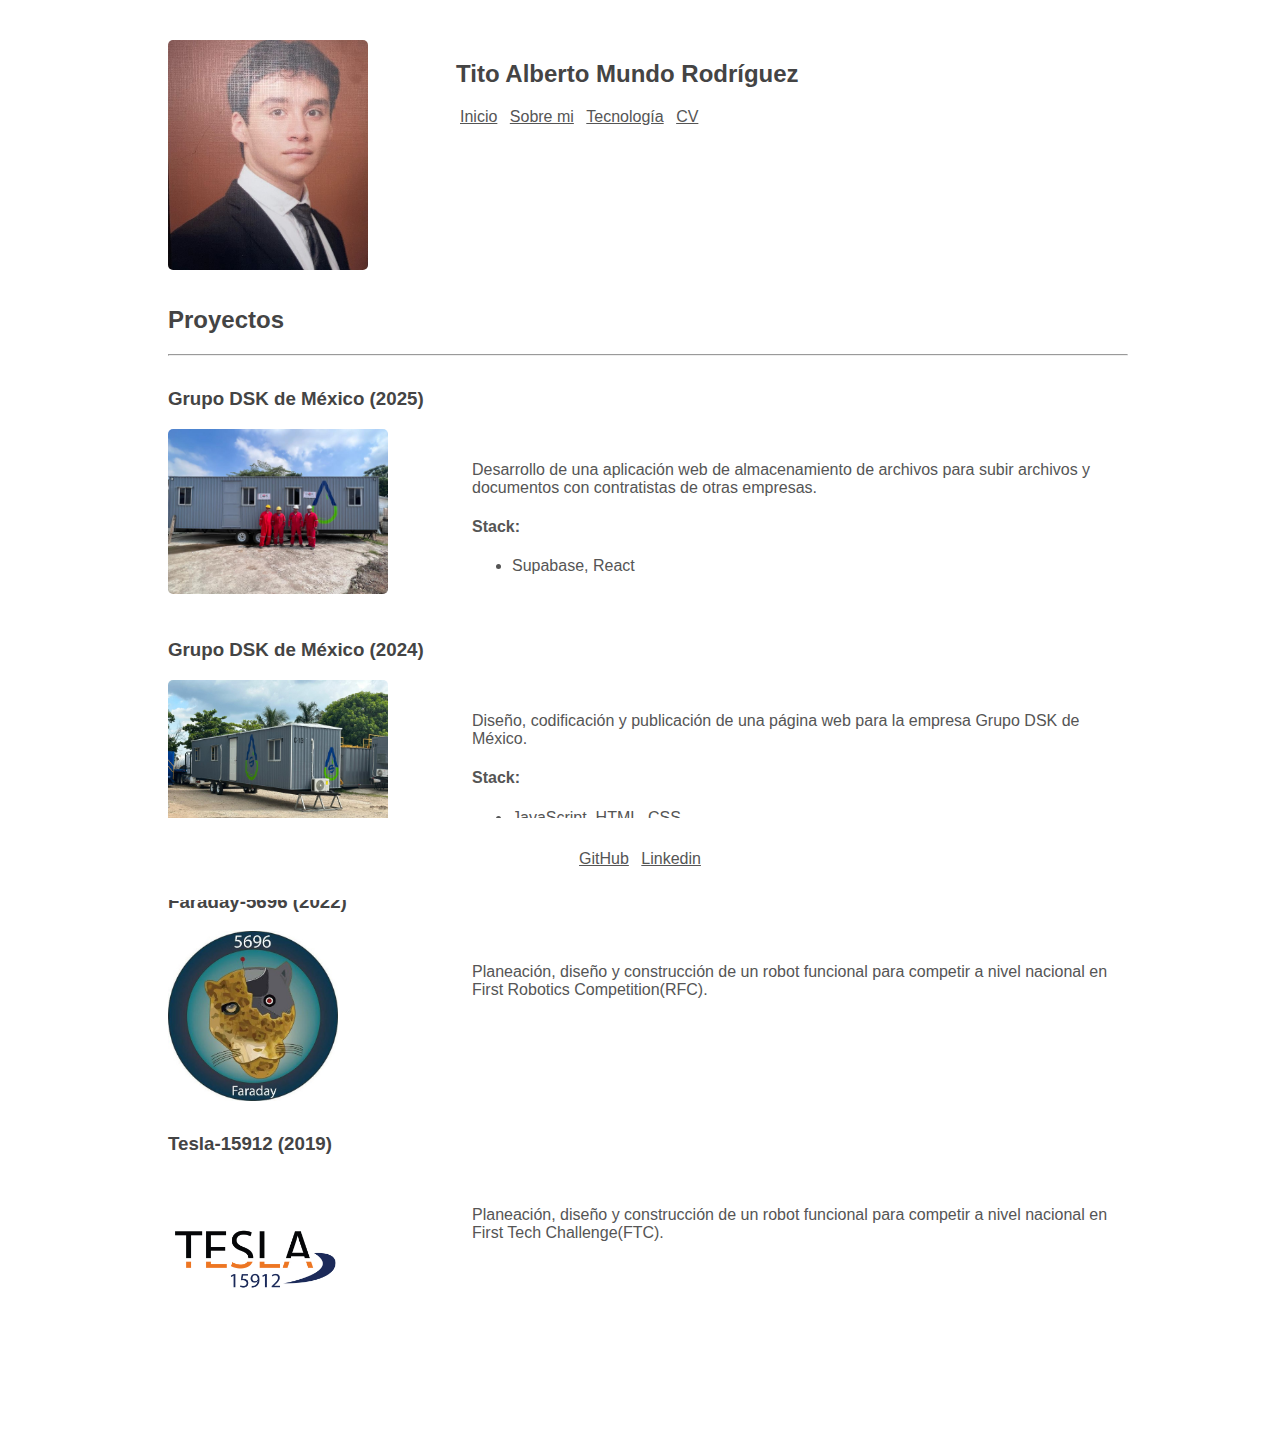
<file: index.html>
<!doctype html>

<html lang="es">

<head>
  <title>Tito Mundo</title>
  <link rel="stylesheet" href="styles.css" />
  <meta name="viewport" content="width-device-width, initial-scale=1" />
  <meta charset="UTF-8" />
</head>

<body>
  <div class="header section grid-2col-37">
    <div>
      <img class="img-border" src="imgs/tito.jpeg" width="200" alt="Foto" />
    </div>
    <div>
      <h2>Tito Alberto Mundo Rodríguez</h2>
      <a href="index.html">Inicio</a>
      <a href="about.html">Sobre mi</a>
      <a href="tecno.html">Tecnología</a>
      <a href="cv.html">CV</a>
    </div>
  </div>
  <div class="section">
    <h2>Proyectos</h2>
    <hr />
  </div>

  <div class="section">
    <h3>Grupo DSK de México (2025)</h3>
    <div class="grid-2col-37">
      <img class="img-border" src="imgs/main1.jpeg" width="220" alt="Grupo DSK" />
      <div class="padding">
        <p>
          Desarrollo de una aplicación web de almacenamiento de archivos para
          subir archivos y documentos con contratistas de otras empresas.
        </p>
        <h4>Stack:</h4>
        <ul>
          <li>Supabase, React</li>
        </ul>
      </div>
    </div>
  </div>

  <div class="section">
    <h3>Grupo DSK de México (2024)</h3>
    <div class="grid-2col-37">
      <img class="img-border" src="imgs/camper5.jpeg" width="220" alt="Grupo DSK" />
      <div class="padding">
        <p>
          Diseño, codificación y publicación de una página web para la empresa
          Grupo DSK de México.
        </p>
        <h4>Stack:</h4>
        <ul>
          <li>JavaScript, HTML, CSS</li>
        </ul>
      </div>
    </div>
  </div>
  <div class="section">
    <h3>Faraday-5696 (2022)</h3>
    <div class="grid-2col-37">
      <img class="img-border" src="imgs/faraday.jpg" width="170" height="170" alt="Faraday" />
      <div class="padding">
        <p>
          Planeación, diseño y construcción de un robot funcional para
          competir a nivel nacional en First Robotics Competition(RFC).
        </p>
      </div>
    </div>
  </div>
  <div class="section">
    <h3>Tesla-15912 (2019)</h3>
    <div class="grid-2col-37">
      <img class="img-border" src="imgs/teslalogo.jpg" width="170" height="170" alt="Tesla" />
      <div class="padding">
        <p>
          Planeación, diseño y construcción de un robot funcional para
          competir a nivel nacional en First Tech Challenge(FTC).
        </p>
      </div>
    </div>
  </div>

  <div class="spacer"></div>

  <div class="footer">
    <a href="https://github.com/titomundo">GitHub</a>
    <a href="https://www.linkedin.com/in/tito-alberto-mundo-rodríguez-6ba15a251">Linkedin</a>
  </div>
</body>

</html>
</file>
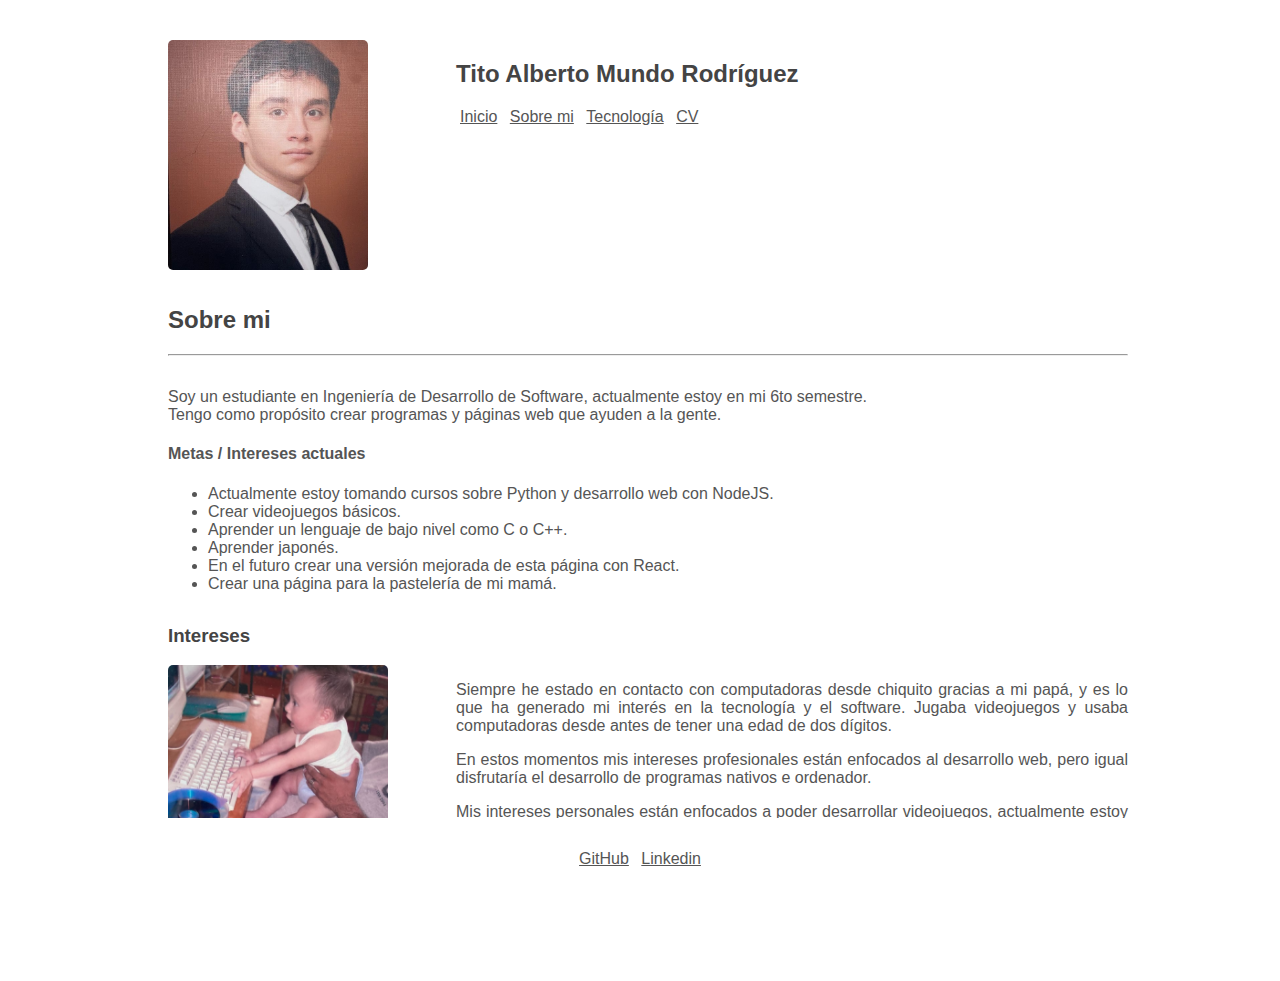
<file: about.html>
<!doctype html>

<html lang="es">

<head>
  <title>Tito Mundo</title>
  <link rel="stylesheet" href="styles.css" />
</head>

<body>
  <div class="header section grid-2col-37">
    <div>
        <img class="img-border" src="imgs/tito.jpeg" width="200" alt="Foto" />
    </div>
    <div>
      <h2>Tito Alberto Mundo Rodríguez</h2>
      <a href="index.html">Inicio</a>
      <a href="about.html">Sobre mi</a>
      <a href="tecno.html">Tecnología</a>
      <a href="cv.html">CV</a>
    </div>
  </div>
  <div class="section">
    <h2>Sobre mi</h2>
    <hr />
  </div>

  <div class="section">
    <p>
      Soy un estudiante en Ingeniería de Desarrollo de Software, actualmente
      estoy en mi 6to semestre. <br />Tengo como propósito crear programas y
      páginas web que ayuden a la gente.
    </p>
    <h4>Metas / Intereses actuales</h4>
    <ul>
      <li>Actualmente estoy tomando cursos sobre Python y desarrollo web con NodeJS.</li>
      <li>Crear videojuegos básicos.</li>
      <li>Aprender un lenguaje de bajo nivel como C o C++.</li>
      <li>Aprender japonés.</li>
      <li>En el futuro crear una versión mejorada de esta página con React.</li>
      <li>Crear una página para la pastelería de mi mamá.</li>
    </ul>
  </div>
  <div class="section">
    <h3>Intereses</h3>
    <div class="grid-2col-37" </div>
      <img class="img-border" src="imgs/bebe.jpeg" width="220" height="220" />
      <div class="just-text">
        <p>
          Siempre he estado en contacto con computadoras desde chiquito gracias a mi papá, y es lo que ha generado mi
          interés en la tecnología y el software. Jugaba videojuegos y usaba computadoras desde antes de tener una edad
          de
          dos dígitos.
        <p>
          En estos momentos mis intereses profesionales están enfocados al desarrollo web, pero igual disfrutaría el
          desarrollo de programas nativos e ordenador.
        </p>
        <p>
          Mis intereses personales están enfocados a poder desarrollar videojuegos, actualmente estoy tomando un curso
          de
          desarrollo en python para poder crear un videojuego estilo pokémon cuando tenga el conocimiento necesario.
        </p>
      </div>
    </div>
    <!-- 
    <div class="section">
      <h3>Pasatiempos</h3>
    </div>

    <div class="section">
      <h3>Cosas favoritas</h3>
      <h4>Películas Favoritas</h4>
      <h4>Comida favorita</h4>
    </div>
    -->
    <div class="spacer"></div>

    <div class="footer">
      <a href="https://github.com/titomundo">GitHub</a>
      <a href="https://www.linkedin.com/in/tito-alberto-mundo-rodríguez-6ba15a251">Linkedin</a>
    </div>
</body>

</html>
</file>
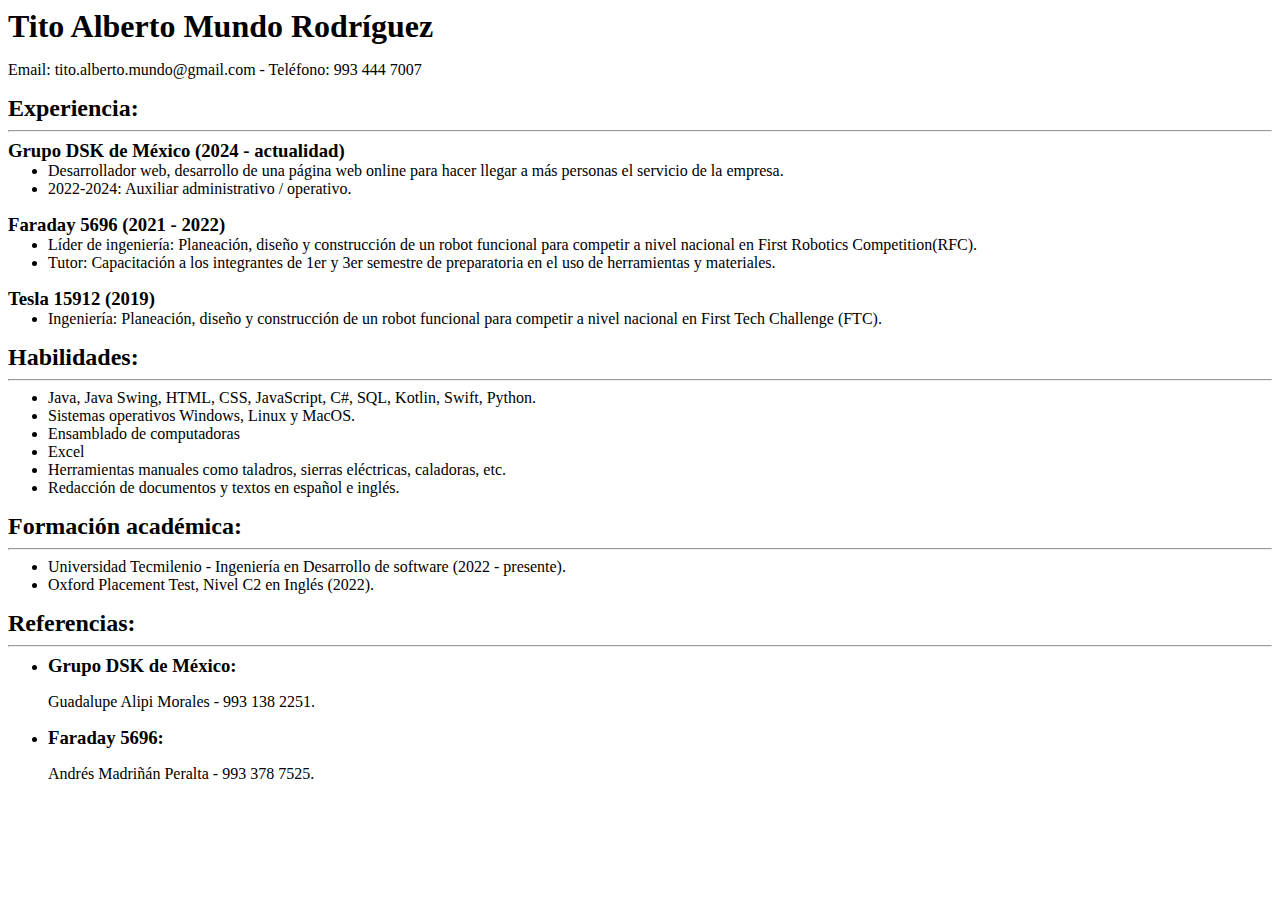
<file: cv.html>
<!DOCTYPE html>

<style>
    h1, h2, h3 {
        margin: 0;
    }

    ul {
        margin: 0 0 1rem 0;
    }
</style>

<html>
    <body>
        <h1>Tito Alberto Mundo Rodríguez</h1>
        <p>Email: tito.alberto.mundo@gmail.com - Teléfono: 993 444 7007</p>
        <h2>Experiencia: </h2>
        <hr>
        <h3>Grupo DSK de México (2024 - actualidad)</h3>
        <ul>
            <li>Desarrollador web, desarrollo de una página web online para hacer llegar a más personas el servicio de la empresa. </li>
            <li>2022-2024: Auxiliar administrativo / operativo. </li>
        </ul>
        <h3>Faraday 5696 (2021 - 2022)</h3>
        <ul>
            <li>Líder de ingeniería: Planeación, diseño y construcción de un robot funcional para competir a nivel nacional en First Robotics Competition(RFC).</li>
            <li>Tutor: Capacitación a los integrantes de 1er y 3er semestre de preparatoria en el uso de herramientas y materiales.</li>
        </ul>
        <h3>Tesla 15912 (2019)</h5>
        <ul>
            <li>Ingeniería: Planeación, diseño y construcción de un robot funcional para competir a nivel nacional en First Tech Challenge (FTC).</li>
        </ul>
        <h2>Habilidades: </h2>
        <hr>
        <ul>
            <li>Java, Java Swing, HTML, CSS,  JavaScript, C#, SQL, Kotlin, Swift, Python.</li>
            <li>Sistemas operativos Windows, Linux y MacOS.</li>
            <li>Ensamblado de computadoras</li>
            <li>Excel</li>
            <li>Herramientas manuales como taladros, sierras eléctricas, caladoras, etc.</li>
            <li>Redacción de documentos y textos en español e inglés.</li>
        </ul>
        <h2>Formación académica:</h2>
        <hr>
        <ul>
            <li>Universidad Tecmilenio - Ingeniería en Desarrollo de software (2022 - presente).</li>
            <li>Oxford Placement Test, Nivel C2 en Inglés (2022).</li>
        </ul>
        <h2>Referencias:</h2>
        <hr>
        <ul>
            <li>
                <h3>Grupo DSK de México:</h3>
                <p>Guadalupe Alipi Morales - 993 138 2251.</p>
            </li>
            <li>
                <h3>Faraday 5696:</h3>
                <p>Andrés Madriñán Peralta - 993 378 7525.</p>
            </li>
        </ul>
    </body>
</html>
</file>
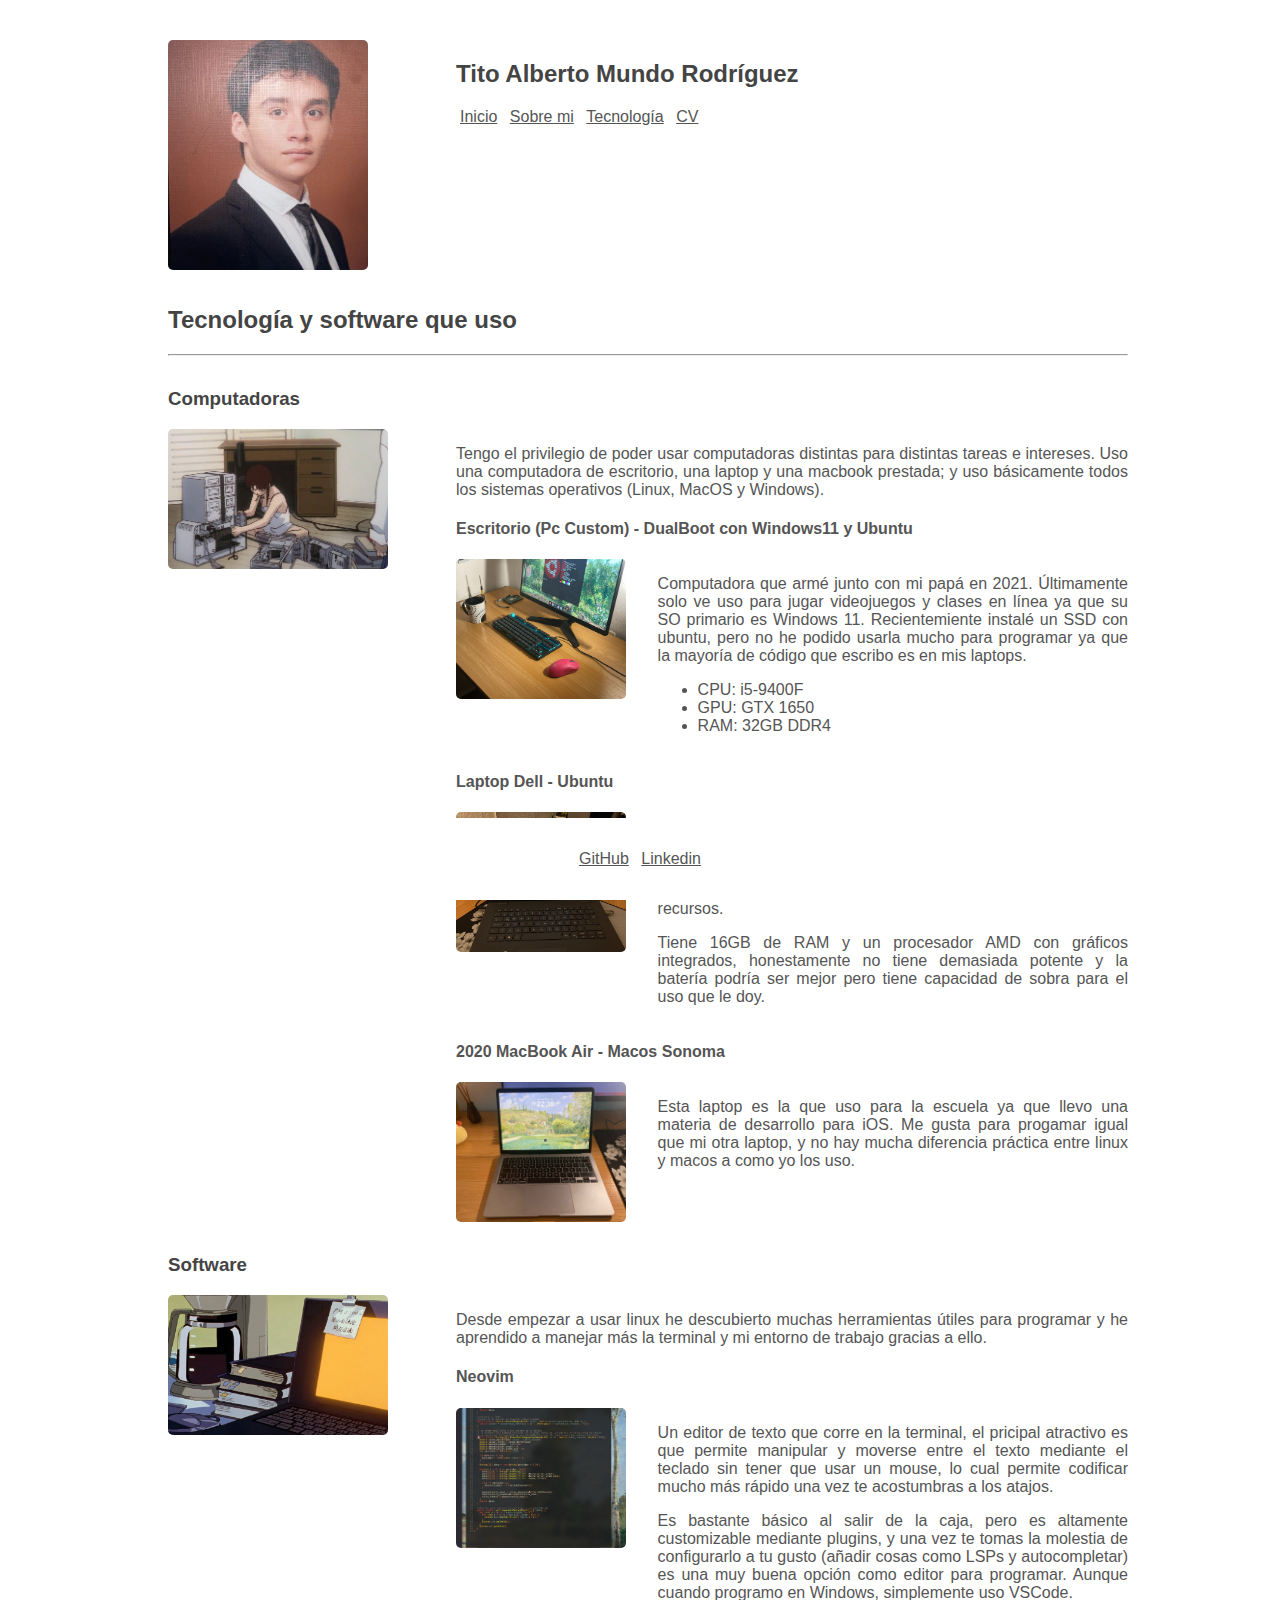
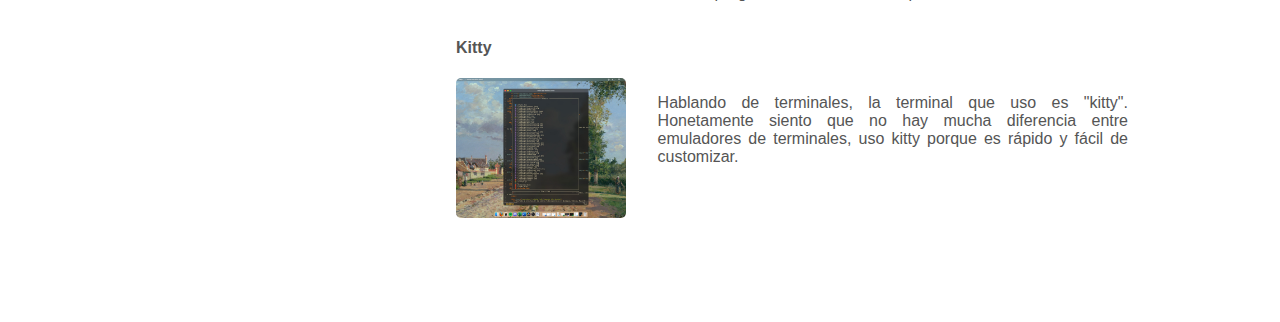
<file: tecno.html>
<!doctype html>

<html lang="es">
  <head>
    <title>Tito Mundo</title>
    <link rel="stylesheet" href="styles.css" />
    <meta name="viewport" content="width-device-width, initial-scale=1" />
    <meta charset="UTF-8" />
  </head>

  <body>
    <div class="header section grid-2col-37">
      <div>
        <img class="img-border" src="imgs/tito.jpeg" width="200" alt="Foto" />
      </div>
      <div>
        <h2>Tito Alberto Mundo Rodríguez</h2>
        <a href="index.html">Inicio</a>
        <a href="about.html">Sobre mi</a>
        <a href="tecno.html">Tecnología</a>
        <a href="cv.html">CV</a>
      </div>
    </div>
    <div class="section">
      <h2>Tecnología y software que uso</h2>
      <hr />
    </div>
    <div class="section">
      <h3>Computadoras</h3>
      <div class="grid-2col-37">
        <img
          class="img-border"
          src="imgs/computers.jpg"
          width="220"
          height="140"
          alt="Computers"
        />
        <div class="">
          <p class="just-text">
            Tengo el privilegio de poder usar computadoras distintas para
            distintas tareas e intereses. Uso una computadora de escritorio, una
            laptop y una macbook prestada; y uso básicamente todos los sistemas
            operativos (Linux, MacOS y Windows).
          </p>
          <div>
            <h4>Escritorio (Pc Custom) - DualBoot con Windows11 y Ubuntu</h4>
            <div class="grid-2col-37">
              <img
                class="img-border"
                src="imgs/desktop.jpeg"
                width="170"
                height="140"
                alt="PC"
              />
              <div>
                <p class="just-text">
                  Computadora que armé junto con mi papá en 2021. Últimamente
                  solo ve uso para jugar videojuegos y clases en línea ya que su
                  SO primario es Windows 11. Recientemiente instalé un SSD con
                  ubuntu, pero no he podido usarla mucho para programar ya que
                  la mayoría de código que escribo es en mis laptops.
                </p>
                <ul>
                  <li>CPU: i5-9400F</li>
                  <li>GPU: GTX 1650</li>
                  <li>RAM: 32GB DDR4</li>
                </ul>
              </div>
            </div>
          </div>
          <div>
            <h4>Laptop Dell - Ubuntu</h4>
            <div class="grid-2col-37">
              <img
                class="img-border"
                src="imgs/laptop.jpeg"
                width="170"
                height="140"
                alt="Laptop"
              />
              <div class="just-text">
                <p>
                  Esta es la laptop que he estado usando en el trabajo para
                  programar páginas web. Personalmente me gusta más programar en
                  linux ya que es posible tener un entorno más personalizable,
                  seguro, con mejores herramientas y que consume menos recursos.
                </p>
                <p>
                  Tiene 16GB de RAM y un procesador AMD con gráficos integrados,
                  honestamente no tiene demasiada potente y la batería podría
                  ser mejor pero tiene capacidad de sobra para el uso que le
                  doy.
                </p>
              </div>
            </div>
          </div>
          <div>
            <h4>2020 MacBook Air - Macos Sonoma</h4>
            <div class="grid-2col-37">
              <img
                class="img-border"
                src="imgs/macbook.jpeg"
                width="170"
                height="140"
                alt="Macbook"
              />
              <p class="just-text">
                Esta laptop es la que uso para la escuela ya que llevo una
                materia de desarrollo para iOS. Me gusta para progamar igual que
                mi otra laptop, y no hay mucha diferencia práctica entre linux y
                macos a como yo los uso.
              </p>
            </div>
          </div>
        </div>
      </div>
      <div></div>
    </div>
    <div class="section">
      <h3>Software</h3>
      <div class="grid-2col-37">
        <img
          class="img-border"
          src="imgs/computers2.jpg"
          width="220"
          height="140"
          alt="Computers"
        />
        <div class="just-text">
          <p>
            Desde empezar a usar linux he descubierto muchas herramientas útiles
            para programar y he aprendido a manejar más la terminal y mi entorno
            de trabajo gracias a ello.
          </p>
          <div>
            <h4>Neovim</h4>
            <div class="grid-2col-37">
              <img
                class="img-border"
                src="imgs/nvim1.jpeg"
                width="170"
                height="140"
                alt="NeoVim"
              />
              <div class="just-text">
                <p>
                  Un editor de texto que corre en la terminal, el pricipal
                  atractivo es que permite manipular y moverse entre el texto
                  mediante el teclado sin tener que usar un mouse, lo cual
                  permite codificar mucho más rápido una vez te acostumbras a
                  los atajos.
                </p>
                <p>
                  Es bastante básico al salir de la caja, pero es altamente
                  customizable mediante plugins, y una vez te tomas la molestia
                  de configurarlo a tu gusto (añadir cosas como LSPs y
                  autocompletar) es una muy buena opción como editor para
                  programar. Aunque cuando programo en Windows, simplemente uso
                  VSCode.
                </p>
              </div>
            </div>
          </div>
          <div>
            <h4>Kitty</h4>
            <div class="grid-2col-37">
              <img
                class="img-border"
                src="imgs/nvim2.jpeg"
                width="170"
                height="140"
                alt="Terminal"
              />
              <div class="just-text">
                <p>
                  Hablando de terminales, la terminal que uso es "kitty".
                  Honetamente siento que no hay mucha diferencia entre
                  emuladores de terminales, uso kitty porque es rápido y fácil
                  de customizar.
                </p>
              </div>
            </div>
          </div>
        </div>
      </div>
    </div>
    <div class="spacer"></div>

    <div class="footer">
      <a href="https://github.com/titomundo">GitHub</a>
      <a
        href="https://www.linkedin.com/in/tito-alberto-mundo-rodríguez-6ba15a251"
        >Linkedin</a
      >
    </div>
  </body>
</html>
</file>
<file: styles.css>
body {
  width: 100vw;
  color: #555;
  font-family: Arial, Helvetica, sans-serif;
}

hr {}

h2,
h3 {
  color: #444;
}

.header {
  padding-top: 2rem;
}

.footer {
  position: fixed;
  left: 0;
  bottom: 0px;
  width: 100%;
  text-align: center;
  padding: 2rem 0 2rem 0;
  background-color: white;
}

.header a,
.footer a {
  color: #555;
  padding: 0 0.25rem 0 0.25rem;
}

.header a:hover,
.footer a:hover {
  font-weight: bold;
}

.header a:active {
  color: #93c110;
}

.spacer {
  height: 4rem;
}

.section {
  width: 960px;
  margin: 0 auto 2rem auto;
}

.img-border {
  border-radius: 5px;
  object-fit: cover;
}

.padding {
  padding: 1rem;
}

.grid-2col-37 {
  display: grid;
  grid-template-columns: 30% 70%;
}

.grid-2col-28 {
  display: grid;
  grid-template-columns: 20% 80%;
}

.grid-2col-2585 {
  display: grid;
  grid-template-columns: 25% 75%;
}

.grid-3col {
  display: grid;
  grid-template-columns: 33% 33% 33%;
}


.blog-a {
  text-decoration: none;
  color: orange;
  font-weight: bold;
}

.blog-a:hover {
  text-decoration: underline;
}

.center-div {
  display: flex;
  justify-content: center;
} 

.just-text {
  text-align: justify;
  text-justify: inter-word;
}
</file>
